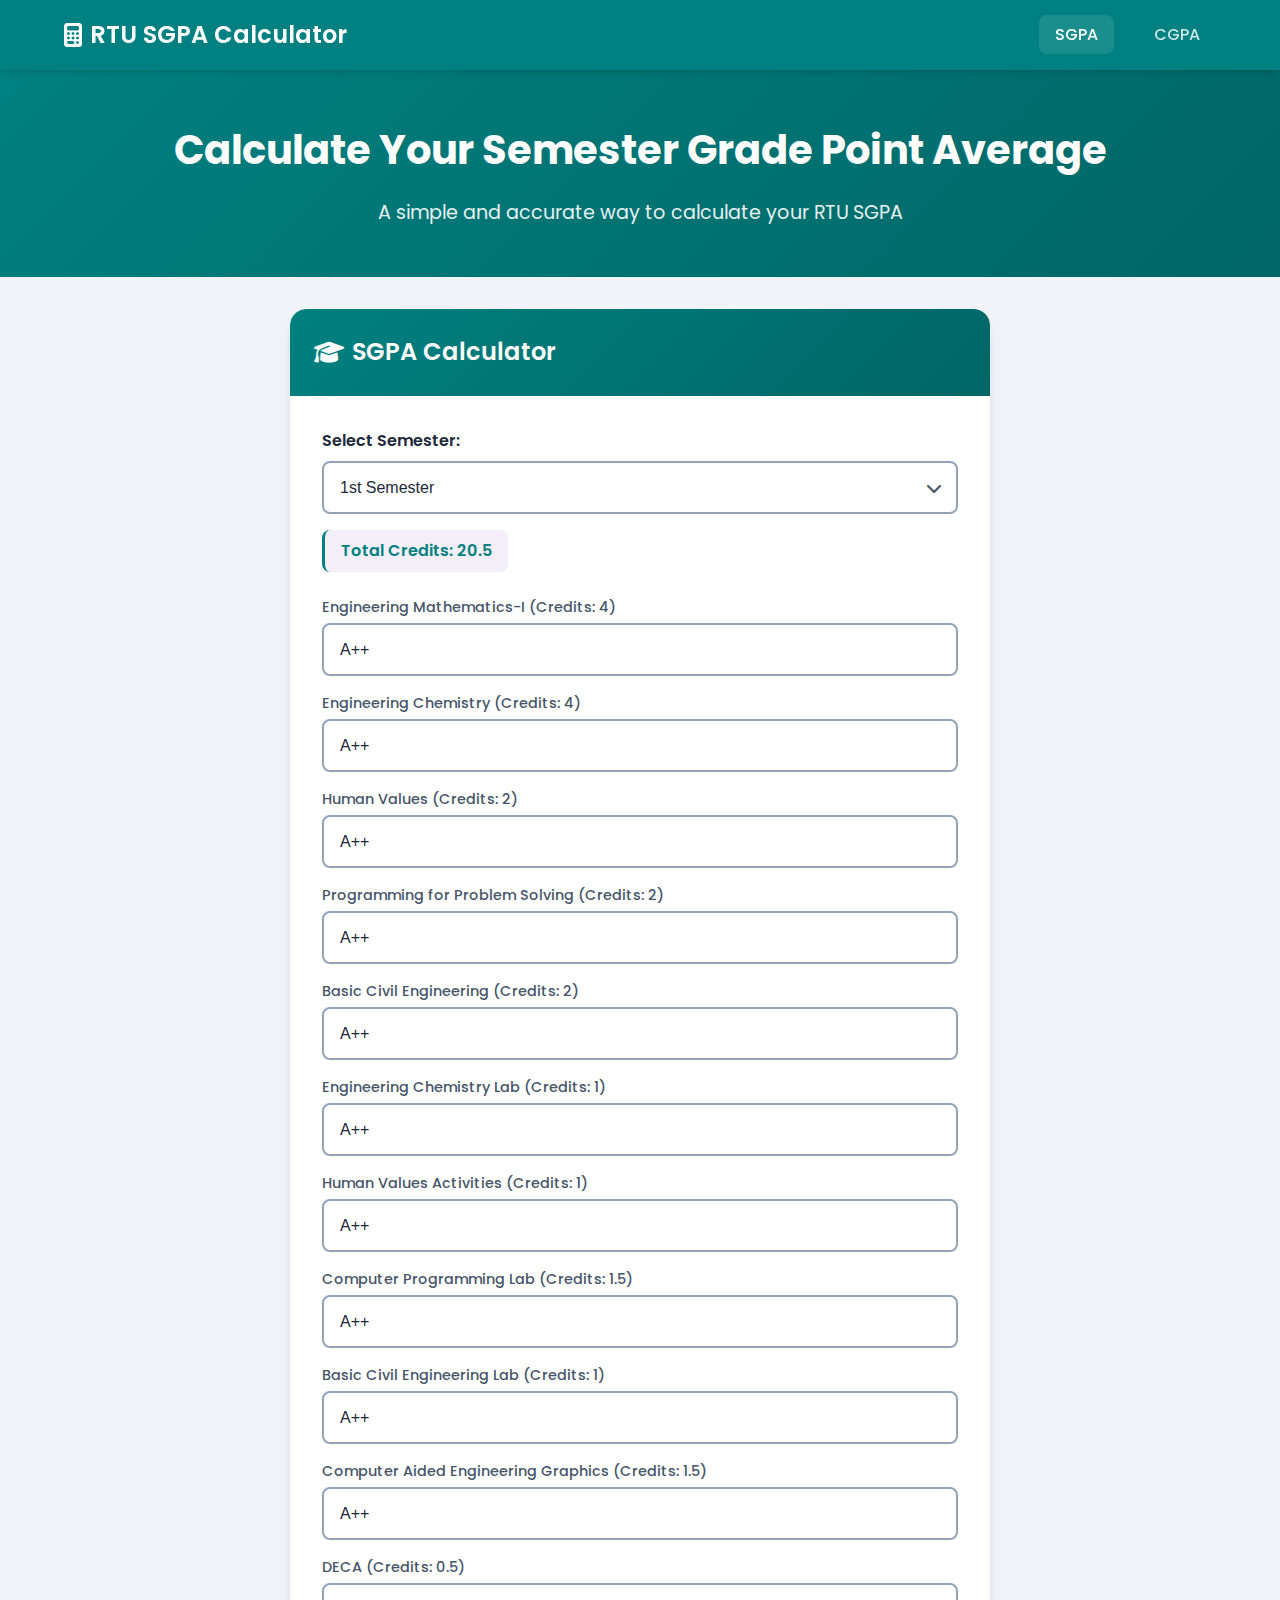
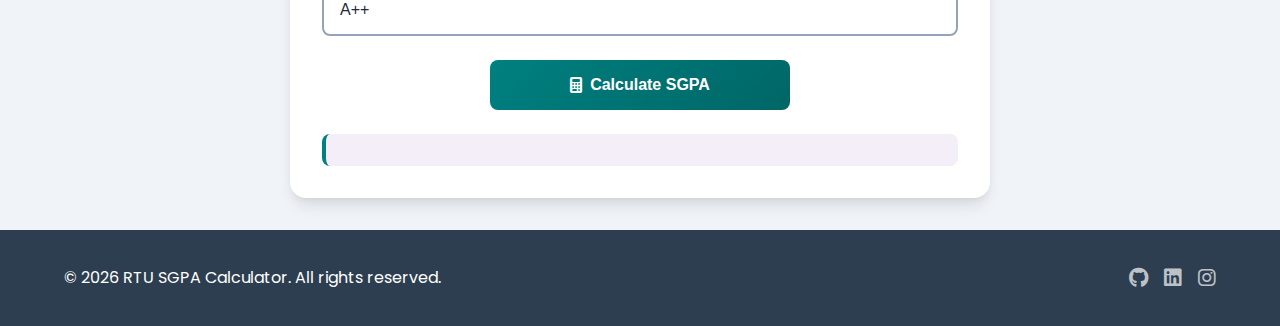
<file: index.html>
<!DOCTYPE html>
<html lang="en">

<head>
  <meta charset="UTF-8" />
  <meta name="viewport" content="width=device-width, initial-scale=1.0" />
  <meta name="description" content="Calculate your RTU SGPA easily with this modern calculator" />
  <meta name="theme-color" content="#8a56ac" />
  <link rel="stylesheet" type="text/css" href="style.css" />
  <link rel="stylesheet" href="https://cdnjs.cloudflare.com/ajax/libs/font-awesome/6.4.0/css/all.min.css" />
  <link href="https://fonts.googleapis.com/css2?family=Poppins:wght@300;400;500;600;700&display=swap" rel="stylesheet">
  <title>RTU SGPA Calculator</title>
</head>

<body>
  <header class="header">
    <div class="container header-container">
      <div class="logo">
        <h1><i class="fas fa-calculator"></i> RTU SGPA Calculator</h1>
      </div>
      <nav class="nav">
        <ul class="nav-list">
          <li><a href="index.html" class="active">SGPA</a></li>
          <li><a href="cgpa.html">CGPA</a></li>
        </ul>
      </nav>
    </div>
  </header>
  <main>
    <div class="hero">
      <div class="container">
        <h2 class="hero-title">Calculate Your Semester Grade Point Average</h2>
        <p class="hero-subtitle">A simple and accurate way to calculate your RTU SGPA</p>
      </div>
    </div>
    <div class="container calculator-container">
      <div class="card">
        <div class="card-header">
          <h3><i class="fas fa-graduation-cap"></i> SGPA Calculator</h3>
        </div>
        <div class="card-body">
          <div class="semester-selection">
            <label for="semester">Select Semester:</label>
            <div class="select-wrapper">
              <select id="semester">
                <option value="0" selected>1st Semester</option>
                <option value="1">2nd Semester</option>
                <option value="2">3rd Semester</option>
                <option value="3">4th Semester</option>
                <option value="4">5th Semester</option>
                <option value="5">6th Semester</option>
                <option value="6">7th Semester</option>
                <option value="7">8th Semester</option>
              </select>
              <i class="fas fa-chevron-down select-icon"></i>
            </div>
            <div id="totalCredits" class="total-credits">Total Credits: 0</div>
          </div>
          <div id="subjectInputs" class="subject-inputs"></div>
          <button id="calculate" class="calculate-button"><i class="fas fa-calculator"></i> Calculate SGPA</button>
          <div id="result" class="result"></div>
        </div>
      </div>
    </div>
  </main>
  <footer class="footer">
    <div class="container">
      <p>&copy; <span id="year"></span> RTU SGPA Calculator. All rights reserved.</p>
      <div class="social-links">
        <a href="https://github.com/iamhimanshu98" class="social-link"><i class="fab fa-github"></i></a>
        <a href="https://www.linkedin.com/in/iamhimanshu98/" class="social-link"><i class="fab fa-linkedin"></i></a>
        <a href="https://www.instagram.com/i.am.himanshu98/" class="social-link"><i class="fab fa-instagram"></i></a>
      </div>
    </div>
  </footer>
  <script type="module" src="script.js"></script>
</body>

</html>
</file>
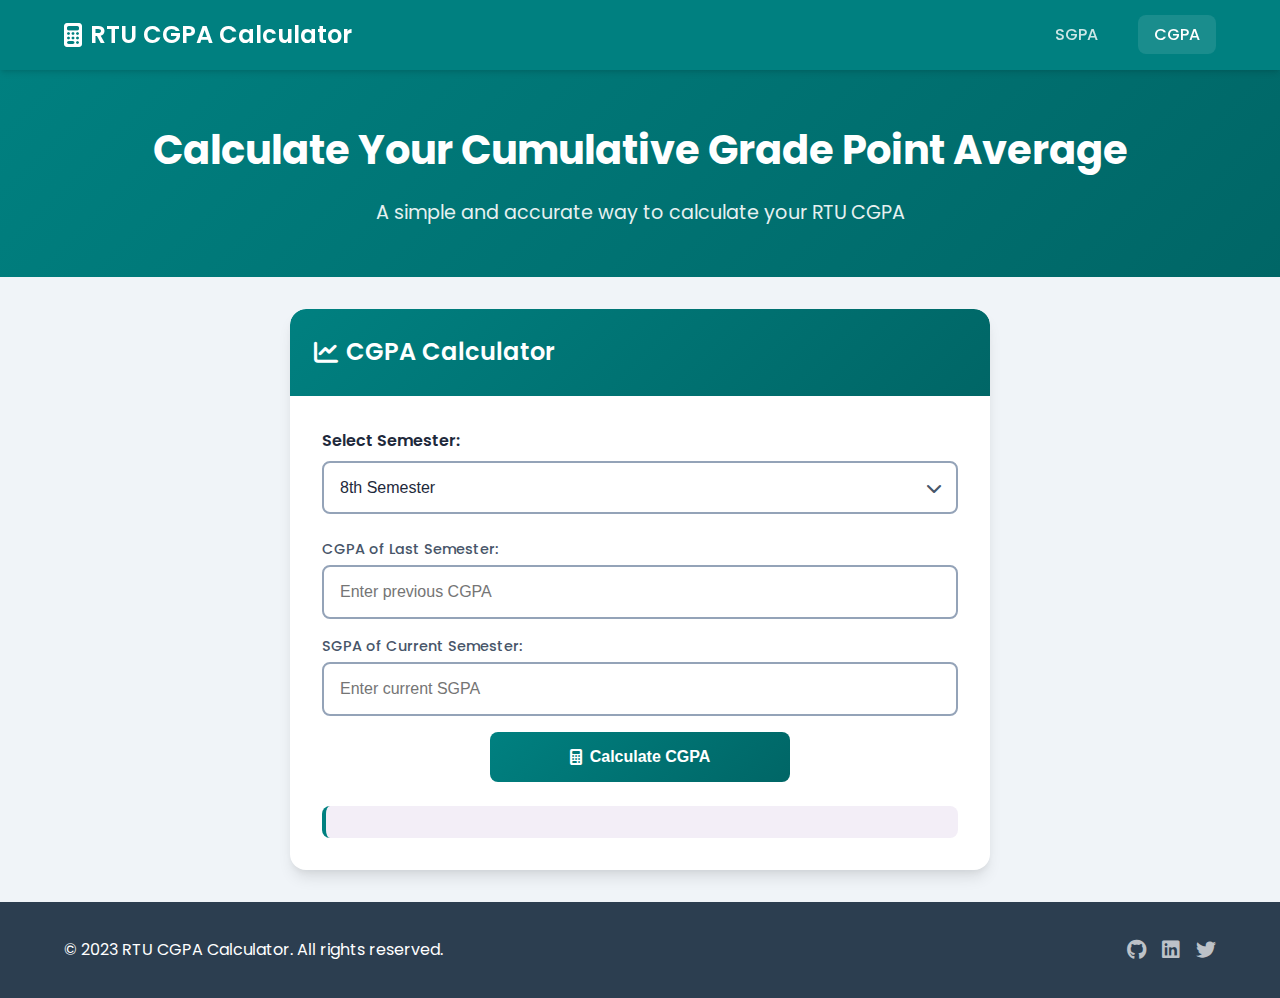
<file: cgpa.html>
<!DOCTYPE html>
<html lang="en">

<head>
  <meta charset="UTF-8" />
  <meta name="viewport" content="width=device-width, initial-scale=1.0" />
  <meta name="description" content="Calculate your RTU CGPA easily with this modern calculator" />
  <meta name="theme-color" content="#8a56ac" />
  <link rel="stylesheet" type="text/css" href="style.css" />
  <link rel="stylesheet" href="https://cdnjs.cloudflare.com/ajax/libs/font-awesome/6.4.0/css/all.min.css" />
  <link href="https://fonts.googleapis.com/css2?family=Poppins:wght@300;400;500;600;700&display=swap" rel="stylesheet">
  <title>RTU CGPA Calculator</title>
</head>

<body>
  <header class="header">
    <div class="container header-container">
      <div class="logo">
        <h1><i class="fas fa-calculator"></i> RTU CGPA Calculator</h1>
      </div>
      <nav class="nav">
        <ul class="nav-list">
          <li><a href="index.html">SGPA</a></li>
          <li><a href="cgpa.html" class="active">CGPA</a></li>
        </ul>
      </nav>
    </div>
  </header>
  <main>
    <div class="hero">
      <div class="container">
        <h2 class="hero-title">Calculate Your Cumulative Grade Point Average</h2>
        <p class="hero-subtitle">A simple and accurate way to calculate your RTU CGPA</p>
      </div>
    </div>
    <div class="container calculator-container">
      <div class="card">
        <div class="card-header">
          <h3><i class="fas fa-chart-line"></i> CGPA Calculator</h3>
        </div>
        <div class="card-body">
          <div class="semester-selection">
            <label for="cgpaSemester">Select Semester:</label>
            <div class="select-wrapper">
              <select id="cgpaSemester">
                <option value="2">2nd Semester</option>
                <option value="3">3rd Semester</option>
                <option value="4">4th Semester</option>
                <option value="5">5th Semester</option>
                <option value="6">6th Semester</option>
                <option value="7">7th Semester</option>
                <option value="8" selected>8th Semester</option>
              </select>
              <i class="fas fa-chevron-down select-icon"></i>
            </div>
          </div>
          <div class="input-container">
            <label for="cgpaPrevious">CGPA of Last Semester:</label>
            <input type="number" id="cgpaPrevious" placeholder="Enter previous CGPA" />
          </div>
          <div class="input-container">
            <label for="sgpaCurrent">SGPA of Current Semester:</label>
            <input type="number" id="sgpaCurrent" placeholder="Enter current SGPA" />
          </div>
          <button id="calculateCGPA" class="calculate-button"><i class="fas fa-calculator"></i> Calculate CGPA</button>
          <div id="cgpaResult" class="result"></div>
        </div>
      </div>
    </div>
  </main>
  <footer class="footer">
    <div class="container">
      <p>&copy; 2023 RTU CGPA Calculator. All rights reserved.</p>
      <div class="social-links">
        <a href="#" class="social-link"><i class="fab fa-github"></i></a>
        <a href="#" class="social-link"><i class="fab fa-linkedin"></i></a>
        <a href="#" class="social-link"><i class="fab fa-twitter"></i></a>
      </div>
    </div>
  </footer>
  <script type="module" src="cgpa.js"></script>
</body>

</html>
</file>
<file: style.css>
:root {
  /* Main colors - Teal & Coral Breeze Theme */
  --primary: #008080; /* Teal */
  --primary-light: #20b2aa; /* Light Teal */
  --primary-dark: #006666; /* Dark Teal */
  --secondary: #2c3e50; /* Deep Blue Gray */
  --accent: #ff6b6b; /* Coral Pink */

  /* Neutral colors */
  --background: #f0f4f8;
  --card-bg: #ffffff;
  --text-primary: #1e293b;
  --text-secondary: #475569;
  --text-light: #94a3b8;

  /* UI colors */
  --success: #2ecc71;
  --warning: #f39c12;
  --error: #e74c3c;
  --info: #3498db;

  /* Spacing */
  --spacing-xs: 0.25rem;
  --spacing-sm: 0.5rem;
  --spacing-md: 1rem;
  --spacing-lg: 1.5rem;
  --spacing-xl: 2rem;
  --spacing-xxl: 3rem;

  /* Border radius */
  --radius-sm: 0.25rem;
  --radius-md: 0.5rem;
  --radius-lg: 1rem;
  --radius-full: 9999px;

  /* Shadows */
  --shadow-sm: 0 1px 2px 0 rgba(0, 0, 0, 0.05);
  --shadow-md: 0 4px 6px -1px rgba(0, 0, 0, 0.1),
    0 2px 4px -1px rgba(0, 0, 0, 0.06);
  --shadow-lg: 0 10px 15px -3px rgba(0, 0, 0, 0.1),
    0 4px 6px -2px rgba(0, 0, 0, 0.05);
  --shadow-xl: 0 20px 25px -5px rgba(0, 0, 0, 0.1),
    0 10px 10px -5px rgba(0, 0, 0, 0.04);
}

/* Reset some default browser styles */
* {
  margin: 0;
  padding: 0;
  box-sizing: border-box;
}

/* General body styling */
body {
  font-family: "Poppins", sans-serif;
  background-color: var(--background);
  color: var(--text-primary);
  line-height: 1.6;
  min-height: 100vh;
  display: flex;
  flex-direction: column;
}

/* Header styling */
.header {
  background-color: var(--primary);
  color: white;
  width: 100%;
  padding: var(--spacing-md) 0;
  box-shadow: var(--shadow-md);
  position: sticky;
  top: 0;
  z-index: 100;
}

.header-container {
  display: flex;
  justify-content: space-between;
  align-items: center;
}

.logo h1 {
  color: white;
  font-size: 1.5rem;
  font-weight: 600;
  display: flex;
  align-items: center;
  gap: var(--spacing-sm);
}

.nav-list {
  display: flex;
  list-style: none;
  gap: var(--spacing-lg);
}

.nav-list a {
  color: rgba(255, 255, 255, 0.8);
  text-decoration: none;
  font-weight: 500;
  padding: var(--spacing-sm) var(--spacing-md);
  border-radius: var(--radius-md);
  transition: all 0.3s ease;
}

.nav-list a:hover,
.nav-list a.active {
  color: white;
  background-color: rgba(255, 255, 255, 0.1);
}

/* Hero section */
.hero {
  background: linear-gradient(
    135deg,
    var(--primary) 0%,
    var(--primary-dark) 100%
  );
  color: white;
  padding: var(--spacing-xxl) 0;
  text-align: center;
  position: relative;
  overflow: hidden;
}

.hero::before {
  content: "";
  position: absolute;
  top: -50px;
  left: -50px;
  right: -50px;
  bottom: -50px;
  background: url('data:image/svg+xml;utf8,<svg xmlns="http://www.w3.org/2000/svg" width="100" height="100" viewBox="0 0 100 100"><circle cx="50" cy="50" r="1" fill="rgba(255,255,255,0.1)"/></svg>');
  background-size: 30px 30px;
  opacity: 0.3;
  z-index: 0;
  animation: moveBg 60s linear infinite;
}

@keyframes moveBg {
  0% {
    transform: translate(0, 0);
  }
  100% {
    transform: translate(100px, 100px);
  }
}

.hero .container {
  position: relative;
  z-index: 1;
}

.hero-title {
  font-size: 2.5rem;
  font-weight: 700;
  margin-bottom: var(--spacing-md);
}

.hero-subtitle {
  font-size: 1.2rem;
  opacity: 0.9;
  max-width: 600px;
  margin: 0 auto;
}

/* Main content */
main {
  flex: 1;
}

/* Container styling */
.container {
  width: 100%;
  max-width: 1200px;
  margin: 0 auto;
  padding: 0 var(--spacing-lg);
}

/* Calculator container */
.calculator-container {
  padding: var(--spacing-xl) 0;
  display: flex;
  justify-content: center;
}

/* Card styling */
.card {
  background-color: var(--card-bg);
  border-radius: var(--radius-lg);
  box-shadow: var(--shadow-lg);

  width: 100%;
  max-width: 700px;
  overflow: hidden;
  transition: transform 0.3s ease, box-shadow 0.3s ease;
}

@media (max-width: 768px) {
  .container {
    padding: var(--spacing-md);
  }
}

@media (max-width: 480px) {
  .container {
    padding: var(--spacing-sm);
  }
}

.card:hover {
  box-shadow: var(--shadow-xl);
}

.card-header {
  background: linear-gradient(
    135deg,
    var(--primary) 0%,
    var(--primary-dark) 100%
  );
  color: white;
  padding: var(--spacing-lg);
  border-top-left-radius: var(--radius-lg);
  border-top-right-radius: var(--radius-lg);
  position: relative;
  overflow: hidden;
}

.card-header::after {
  content: "";
  position: absolute;
  top: 0;
  left: 0;
  right: 0;
  bottom: 0;
  background: linear-gradient(
    90deg,
    rgba(255, 255, 255, 0) 0%,
    rgba(255, 255, 255, 0.1) 50%,
    rgba(255, 255, 255, 0) 100%
  );
  transform: translateX(-100%);
  animation: shimmer 3s infinite;
}

@keyframes shimmer {
  100% {
    transform: translateX(100%);
  }
}

.card-header h3 {
  font-size: 1.5rem;
  font-weight: 600;
  display: flex;
  align-items: center;
  gap: var(--spacing-sm);
}

.card-body {
  padding: var(--spacing-xl);
}

/* Form elements */
.semester-selection {
  margin-bottom: var(--spacing-lg);
  width: 100%;
}

.semester-selection label {
  font-size: 1rem;
  font-weight: 600;
  color: var(--text-primary);
  margin-bottom: var(--spacing-sm);
  display: block;
}

.select-wrapper {
  position: relative;
}

.select-wrapper .select-icon {
  position: absolute;
  right: var(--spacing-md);
  top: 50%;
  transform: translateY(-50%);
  color: var(--text-secondary);
  pointer-events: none;
}

select {
  width: 100%;
  padding: var(--spacing-md);
  font-size: 1rem;
  border: 2px solid var(--text-light);
  border-radius: var(--radius-md);
  appearance: none;
  background-color: var(--card-bg);
  color: var(--text-primary);
  outline: none;
  cursor: pointer;
  transition: all 0.3s ease;
}

select:hover,
select:focus {
  border-color: var(--primary);
  box-shadow: 0 0 0 2px rgba(59, 130, 246, 0.1);
}

.total-credits {
  font-size: 1rem;
  font-weight: 600;
  color: var(--primary);
  margin-top: var(--spacing-md);
  padding: var(--spacing-sm) var(--spacing-md);
  background-color: rgba(138, 86, 172, 0.1);
  border-radius: var(--radius-md);
  display: inline-block;
  border-left: 3px solid var(--primary);
}

/* Subject inputs styling */
.subject-inputs {
  width: 100%;
  margin-bottom: var(--spacing-lg);
}

.subject-inputs label {
  display: block;
  font-size: 0.9rem;
  margin-bottom: var(--spacing-xs);
  color: var(--text-secondary);
  font-weight: 500;
}

.input-container {
  margin-bottom: var(--spacing-md);
}

.input-container label {
  display: block;
  font-size: 0.9rem;
  margin-bottom: var(--spacing-xs);
  color: var(--text-secondary);
  font-weight: 500;
  transition: color 0.3s ease;
}

.input-container input {
  width: 100%;
  padding: var(--spacing-md);
  font-size: 1rem;
  border: 2px solid var(--text-light);
  border-radius: var(--radius-md);
  background-color: var(--card-bg);
  color: var(--text-primary);
  outline: none;
  transition: all 0.3s ease;
}

.input-container input:hover,
.input-container input:focus {
  border-color: var(--primary);
  box-shadow: 0 0 0 2px rgba(59, 130, 246, 0.1);
}

.input-container:hover label,
.input-container:focus-within label {
  color: var(--primary);
}

/* Hover effect for subject inputs */
.subject-inputs select:hover,
.subject-inputs select:focus {
  border-color: var(--primary);
  box-shadow: 0 0 0 2px rgba(59, 130, 246, 0.1);
}

/* Button styling */
.calculate-button {
  padding: var(--spacing-md) var(--spacing-lg);
  font-size: 1rem;
  font-weight: 600;
  color: white;
  background: linear-gradient(
    135deg,
    var(--primary) 0%,
    var(--primary-dark) 100%
  );
  border: none;
  border-radius: var(--radius-md);
  cursor: pointer;
  transition: all 0.3s ease;
  display: flex;
  align-items: center;
  justify-content: center;
  gap: var(--spacing-sm);
  width: 100%;
  max-width: 300px;
  margin: 0 auto;
  position: relative;
  overflow: hidden;
}

.calculate-button::after {
  content: "";
  position: absolute;
  top: 0;
  left: 0;
  right: 0;
  bottom: 0;
  background: linear-gradient(
    90deg,
    rgba(255, 255, 255, 0) 0%,
    rgba(255, 255, 255, 0.1) 50%,
    rgba(255, 255, 255, 0) 100%
  );
  transform: translateX(-100%);
  opacity: 0;
  transition: opacity 0.3s ease;
}

.calculate-button:hover {
  background: linear-gradient(
    135deg,
    var(--primary-light) 0%,
    var(--primary) 100%
  );
  transform: translateY(-2px);
  box-shadow: var(--shadow-md);
}

.calculate-button:hover::after {
  opacity: 1;
  animation: shimmer 2s infinite;
}

.calculate-button:active {
  transform: translateY(0);
  box-shadow: var(--shadow-sm);
}

/* Result styling */
.result {
  margin-top: var(--spacing-lg);
  font-size: 1.25rem;
  color: var(--primary);
  font-weight: 700;
  text-align: center;
  padding: var(--spacing-md);
  background-color: rgba(138, 86, 172, 0.1);
  border-radius: var(--radius-md);
  opacity: 0;
  transform: translateY(10px);
  transition: opacity 0.5s ease, transform 0.5s ease;
  border-left: 4px solid var(--primary);
}

.result.show-result {
  opacity: 1;
  transform: translateY(0);
}

.highlight {
  color: var(--accent);
  font-size: 1.4rem;
  font-weight: 700;
  animation: pulse 1.5s infinite;
  text-shadow: 0 0 10px rgba(255, 126, 179, 0.3);
}

@keyframes pulse {
  0% {
    opacity: 1;
  }
  50% {
    opacity: 0.7;
  }
  100% {
    opacity: 1;
  }
}

@keyframes fadeIn {
  from {
    opacity: 0;
    transform: translateY(10px);
  }
  to {
    opacity: 1;
    transform: translateY(0);
  }
}

/* Footer styling */
.footer {
  background-color: var(--secondary);
  color: white;
  padding: var(--spacing-xl) 0;
  margin-top: auto;
}

.footer .container {
  display: flex;
  justify-content: space-between;
  align-items: center;
}

.social-links {
  display: flex;
  gap: var(--spacing-md);
}

.social-link {
  color: rgba(255, 255, 255, 0.7);
  font-size: 1.25rem;
  transition: all 0.3s ease;
}

.social-link:hover {
  color: white;
  transform: translateY(-3px);
}

/* Responsive styles */
@media screen and (max-width: 768px) {
  .header-container {
    flex-direction: column;
    gap: var(--spacing-md);
    padding: var(--spacing-sm) 0;
  }

  .nav-list {
    gap: var(--spacing-md);
  }

  .hero-title {
    font-size: 1.8rem;
  }

  .hero-subtitle {
    font-size: 1rem;
  }

  .footer .container {
    flex-direction: column;
    gap: var(--spacing-md);
    text-align: center;
  }
}

/* Custom Scrollbar */
::-webkit-scrollbar {
  width: 10px;
  height: 8px;
}

::-webkit-scrollbar-track {
  background: transparent; /* Transparent track */
}

::-webkit-scrollbar-thumb {
  background: var(--primary);
  border-radius: var(--radius-full);
}

::-webkit-scrollbar-thumb:hover {
  background: var(--primary-dark);
}

/* Firefox scrollbar */
* {
  scrollbar-width: thin;
  scrollbar-color: var(--primary) transparent;
}

@media screen and (max-width: 480px) {
  .card-body {
    padding: var(--spacing-md);
  }
}
</file>
